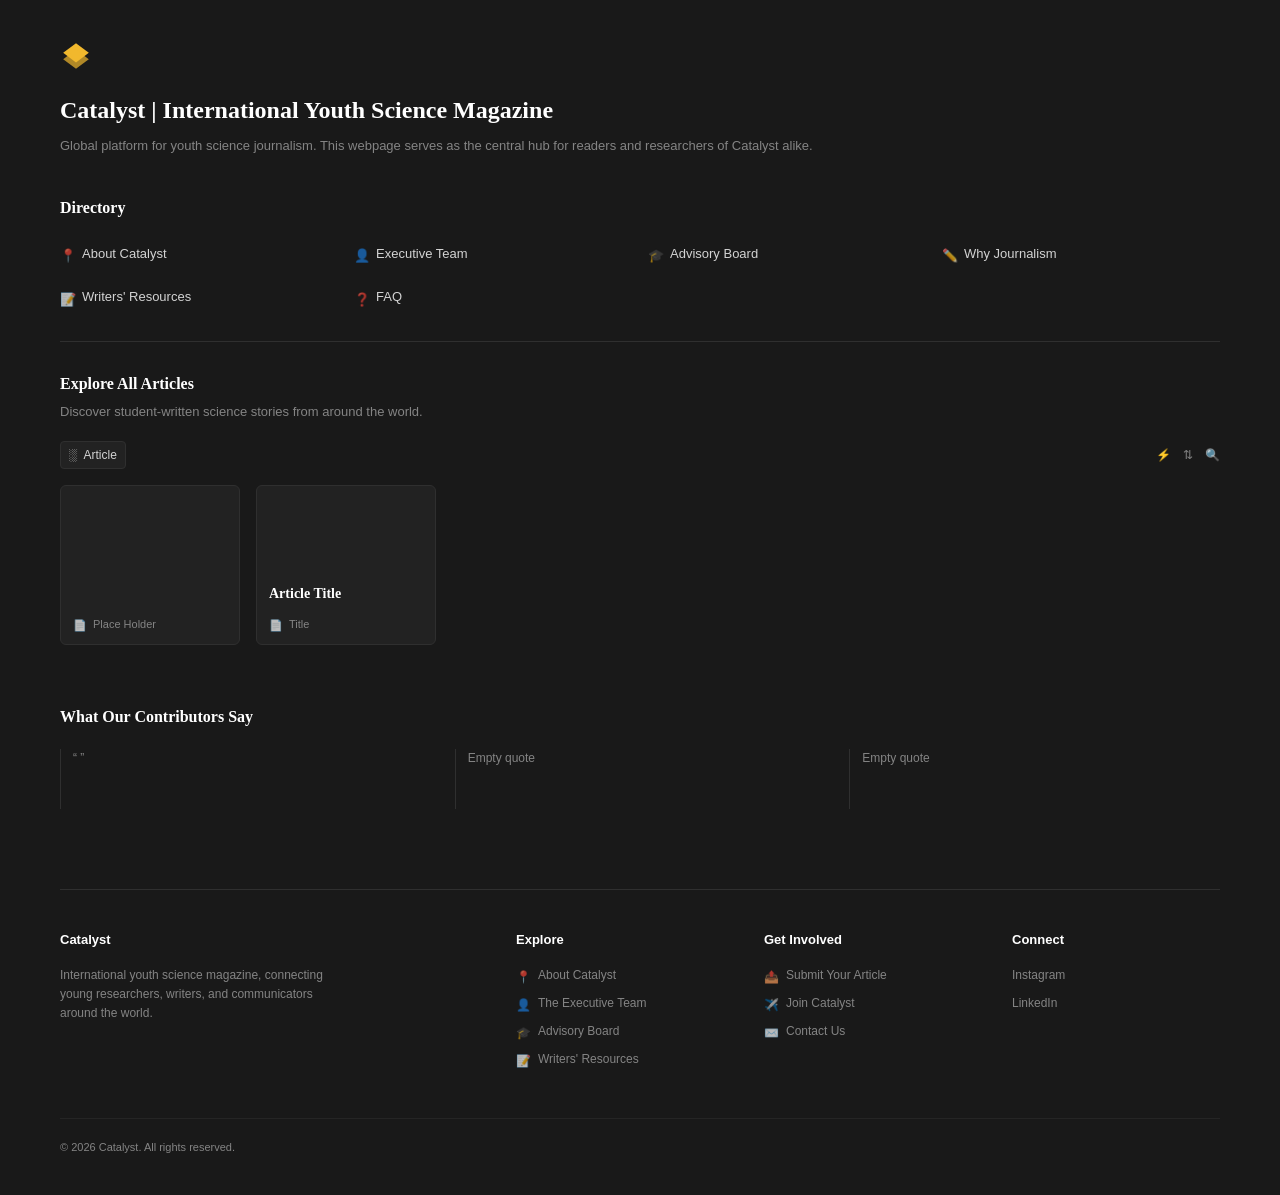
<file: index.html>
<!DOCTYPE html>
<html lang="en">
<head>
    <link rel="stylesheet" href="styles.css">
    <meta charset="UTF-8">
    <meta name="viewport" content="width=device-width, initial-scale=1.0">
    <title>Catalyst | International Youth Science Magazine</title>
</head>
<body>

    <header>
        <div class="logo">
            <svg viewBox="0 0 100 100">
                <polygon points="50,10 90,40 50,70 10,40" />
                <polygon points="50,30 90,60 50,90 10,60" opacity="0.7" />
            </svg>
        </div>
        <h1 class="site-title">Catalyst | International Youth Science Magazine</h1>
        <p class="site-subtitle">Global platform for youth science journalism. This webpage serves as the central hub for readers and researchers of Catalyst alike.</p>
    </header>

    <section>
        <h2 class="section-title">Directory</h2>
        <div class="directory-grid">
            <a href="about.html" class="directory-item">
                <span class="icon">📍</span> About Catalyst
            </a>
            <a href="#" class="directory-item">
                <span class="icon">👤</span> Executive Team
            </a>
            <a href="#" class="directory-item">
                <span class="icon">🎓</span> Advisory Board
            </a>
            <a href="#" class="directory-item">
                <span class="icon">✏️</span> Why Journalism
            </a>
            <a href="#" class="directory-item">
                <span class="icon">📝</span> Writers' Resources
            </a>
            <a href="#" class="directory-item">
                <span class="icon">❓</span> FAQ
            </a>
        </div>
    </section>

    <div class="divider"></div>

    <section>
        <h2 class="section-title">Explore All Articles</h2>
        <p class="section-desc">Discover student-written science stories from around the world.</p>

        <div class="articles-controls">
            <div class="tag-badge">
                <span>░</span> Article
            </div>
            <div class="control-icons">
                <span>⚡</span>
                <span>⇅</span>
                <span>🔍</span>
            </div>
        </div>

        <div class="articles-grid">
            <div class="article-card">
                <div class="card-footer">
                    <span class="icon">📄</span> Place Holder
                </div>
            </div>
            <div class="article-card">
                <div class="card-title">Article Title</div>
                <div class="card-footer">
                    <span class="icon">📄</span> Title
                </div>
            </div>
        </div>
    </section>

    <section>
        <h2 class="section-title">What Our Contributors Say</h2>
        <div class="quotes-grid">
            <div class="quote-item">
                “ ”
            </div>
            <div class="quote-item">
                Empty quote
            </div>
            <div class="quote-item">
                Empty quote
            </div>
        </div>
    </section>

    <footer>
        <div class="footer-grid">
            <div class="footer-col">
                <h4>Catalyst</h4>
                <p>International youth science magazine, connecting young researchers, writers, and communicators around the world.</p>
            </div>
            <div class="footer-col">
                <h4>Explore</h4>
                <ul class="footer-links">
                    <li><a href="#"><span class="icon">📍</span> About Catalyst</a></li>
                    <li><a href="#"><span class="icon">👤</span> The Executive Team</a></li>
                    <li><a href="#"><span class="icon">🎓</span> Advisory Board</a></li>
                    <li><a href="#"><span class="icon">📝</span> Writers' Resources</a></li>
                </ul>
            </div>
            <div class="footer-col">
                <h4>Get Involved</h4>
                <ul class="footer-links">
                    <li><a href="submit.html"><span class="icon">📤</span> Submit Your Article</a></li>
                    <li><a href="#"><span class="icon">✈️</span> Join Catalyst</a></li>
                    <li><a href="#"><span class="icon">✉️</span> Contact Us</a></li>
                </ul>
            </div>
            <div class="footer-col">
                <h4>Connect</h4>
                <ul class="footer-links">
                    <li><a href="#">Instagram</a></li>
                    <li><a href="#">LinkedIn</a></li>
                </ul>
            </div>
        </div>
        <div class="copyright">
            © 2026 Catalyst. All rights reserved.
        </div>
    </footer>

</body>
</html>
</file>
<file: styles.css>
:root {
            --bg-color: #191919;
            --card-bg: #222222;
            --border-color: #2f2f2f;
            --text-main: #d3d3d3;
            --text-muted: #848484;
            --accent-yellow: #f1b82d;
            --font-serif: Georgia, 'Times New Roman', Times, serif;
            --font-sans: -apple-system, BlinkMacSystemFont, "Segoe UI", Roboto, Helvetica, Arial, sans-serif;
        }

        * {
            box-sizing: border-box;
            margin: 0;
            padding: 0;
        }

        body {
            background-color: var(--bg-color);
            color: var(--text-main);
            font-family: var(--font-sans);
            padding: 40px 60px;
            line-height: 1.5;
        }

        a {
            color: inherit;
            text-decoration: none;
        }

        /* Header */
        header {
            margin-bottom: 40px;
        }

        .logo {
            width: 32px;
            height: 32px;
            margin-bottom: 20px;
        }

        .logo svg {
            width: 100%;
            height: 100%;
            fill: var(--accent-yellow);
        }

        h1.site-title {
            font-family: var(--font-serif);
            font-size: 24px;
            font-weight: 700;
            margin-bottom: 8px;
            color: #ffffff;
        }

        .site-subtitle {
            font-size: 13px;
            color: var(--text-muted);
        }

        /* Section Headings */
        .section-title {
            font-family: var(--font-serif);
            font-size: 16px;
            font-weight: 700;
            color: #ffffff;
            margin-bottom: 6px;
        }

        .section-desc {
            font-size: 13px;
            color: var(--text-muted);
            margin-bottom: 20px;
        }

        .divider {
            border-bottom: 1px solid var(--border-color);
            margin: 30px 0;
        }

        /* Directory Grid */
        .directory-grid {
            display: grid;
            grid-template-columns: repeat(4, 1fr);
            gap: 16px;
            margin-top: 20px;
        }

        .directory-item {
            display: flex;
            align-items: center;
            gap: 8px;
            font-size: 13px;
            color: var(--text-main);
            padding: 4px 0;
        }

        .directory-item:hover {
            color: #ffffff;
        }

        .icon {
            display: inline-block;
            width: 14px;
            height: 14px;
            opacity: 0.7;
        }

        /* Articles Header Controls */
        .articles-controls {
            display: flex;
            justify-content: space-between;
            align-items: center;
            margin-bottom: 16px;
        }

        .tag-badge {
            display: inline-flex;
            align-items: center;
            gap: 6px;
            background-color: var(--card-bg);
            border: 1px solid var(--border-color);
            padding: 4px 8px;
            border-radius: 4px;
            font-size: 12px;
        }

        .control-icons {
            display: flex;
            gap: 12px;
            color: var(--text-muted);
            font-size: 12px;
        }

        /* Article Grid */
        .articles-grid {
            display: grid;
            grid-template-columns: repeat(auto-fill, minmax(180px, 1fr));
            gap: 16px;
            margin-bottom: 60px;
        }

        .article-card {
            background-color: var(--card-bg);
            border-radius: 6px;
            border: 1px solid var(--border-color);
            overflow: hidden;
            height: 160px;
            display: flex;
            flex-direction: column;
            justify-content: flex-end;
            padding: 12px;
            position: relative;
        }

        .article-card .card-title {
            font-family: var(--font-serif);
            font-size: 14px;
            font-weight: 700;
            color: #ffffff;
            margin-bottom: 12px;
        }

        .article-card .card-footer {
            display: flex;
            align-items: center;
            gap: 6px;
            font-size: 11px;
            color: var(--text-muted);
        }

        /* Quotes Section */
        .quotes-grid {
            display: grid;
            grid-template-columns: repeat(3, 1fr);
            gap: 24px;
            margin-top: 20px;
            margin-bottom: 80px;
        }

        .quote-item {
            border-left: 1px solid var(--border-color);
            padding-left: 12px;
            font-size: 12px;
            color: var(--text-muted);
            height: 60px;
        }

        /* Footer */
        footer {
            border-top: 1px solid var(--border-color);
            padding-top: 40px;
        }

        .footer-grid {
            display: grid;
            grid-template-columns: 2fr 1fr 1fr 1fr;
            gap: 40px;
            margin-bottom: 40px;
        }

        .footer-col h4 {
            font-size: 13px;
            font-weight: 600;
            color: #ffffff;
            margin-bottom: 16px;
        }

        .footer-col p {
            font-size: 12px;
            color: var(--text-muted);
            max-width: 280px;
            line-height: 1.6;
        }

        .footer-links {
            list-style: none;
        }

        .footer-links li {
            margin-bottom: 10px;
        }

        .footer-links a {
            font-size: 12px;
            color: var(--text-muted);
            display: flex;
            align-items: center;
            gap: 8px;
        }

        .footer-links a:hover {
            color: var(--text-main);
        }

        .copyright {
            font-size: 11px;
            color: var(--text-muted);
            padding-top: 20px;
            border-top: 1px solid rgba(255, 255, 255, 0.05);
        }
</file>
